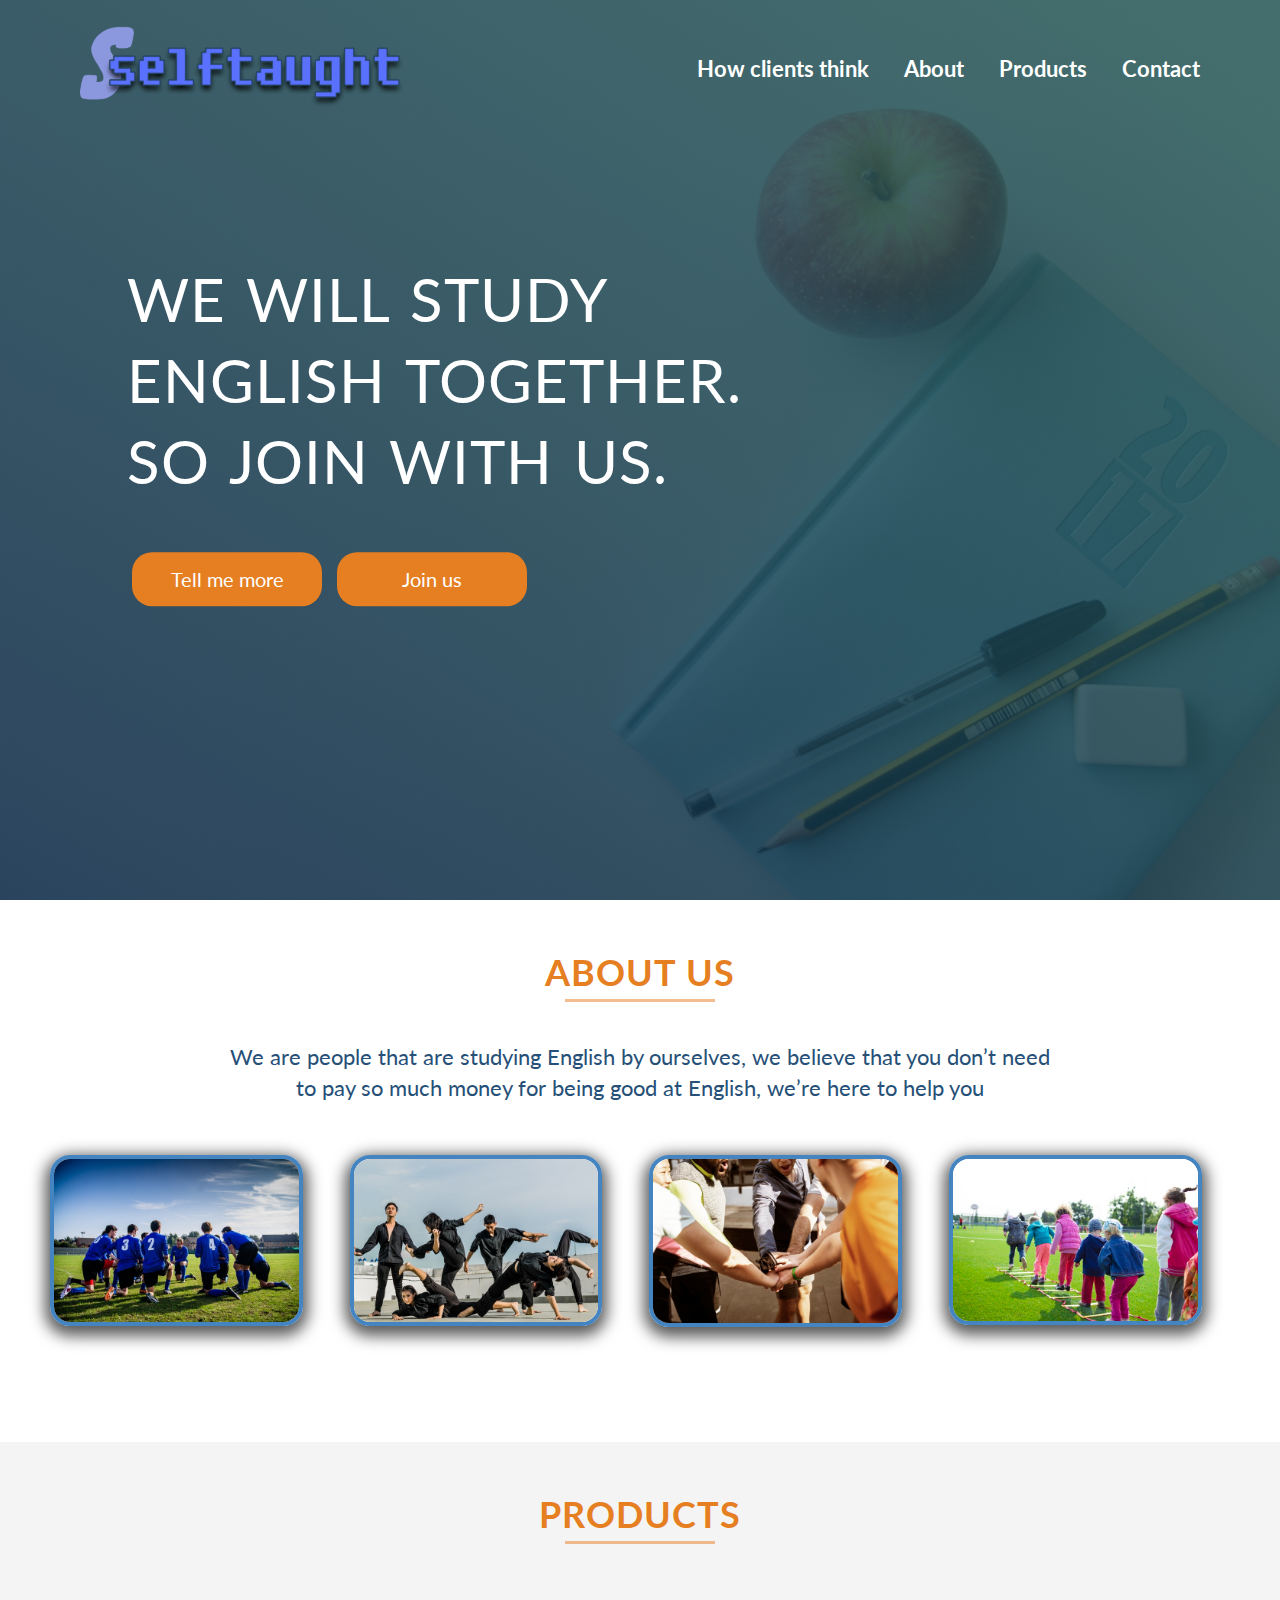
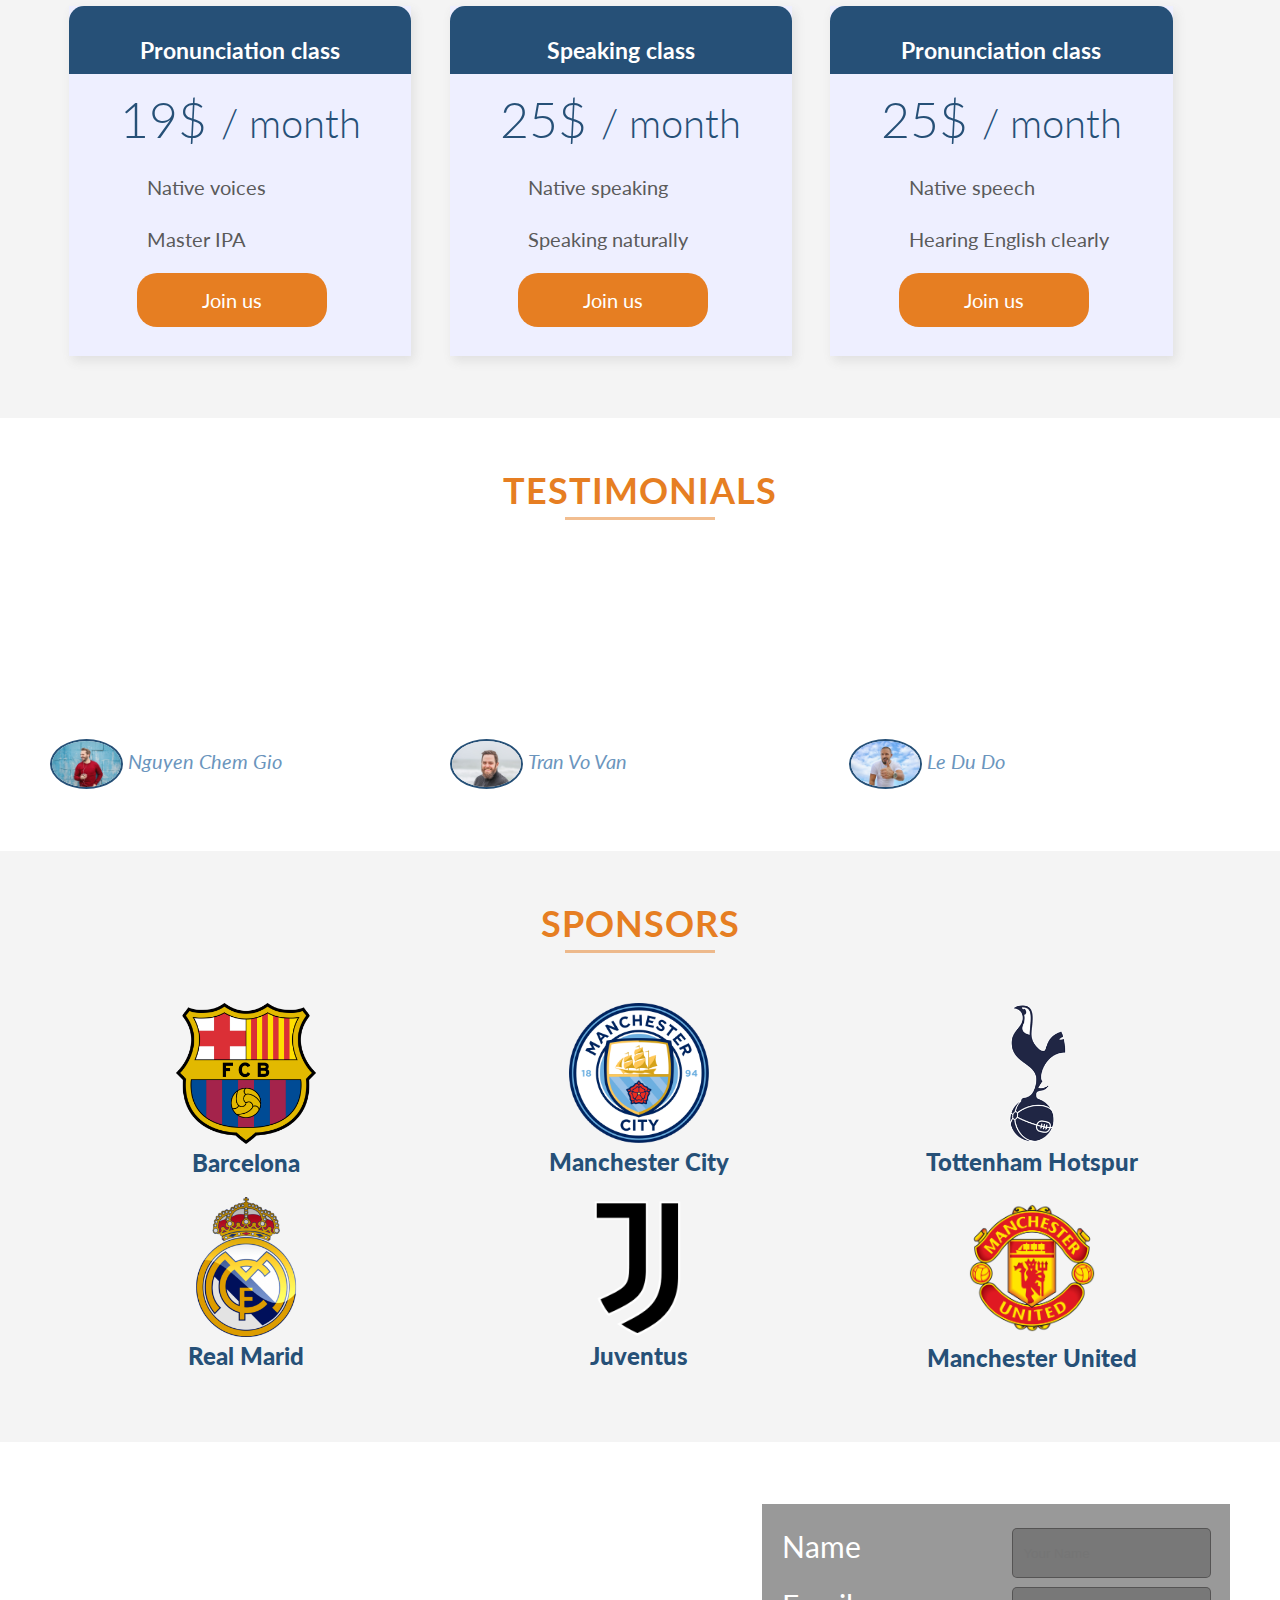
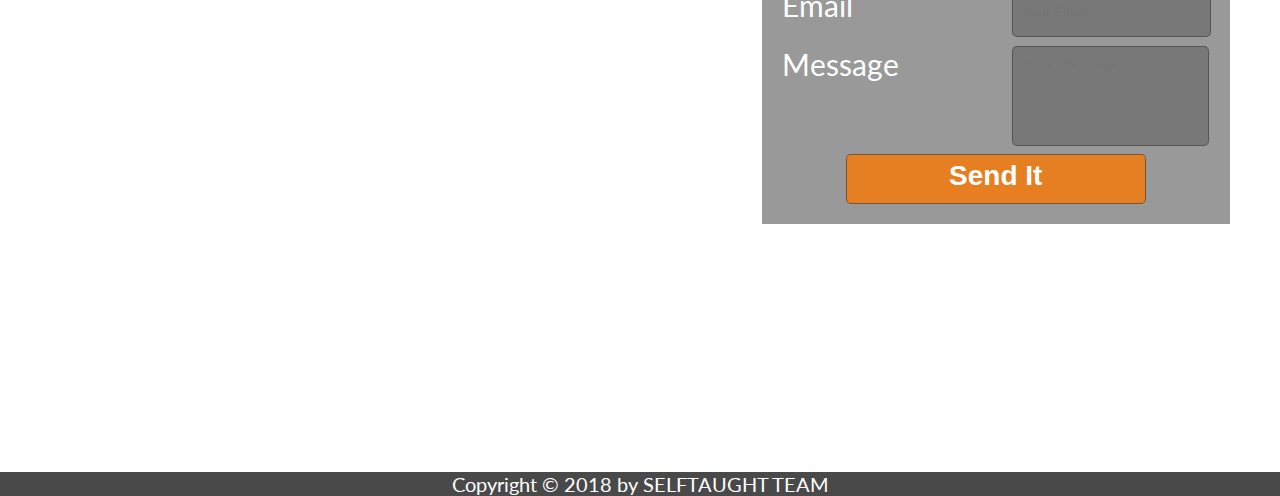
<file: index.html>
<!DOCTYPE html>
<html>
  <head>
    <title>Self Taught</title>
    <meta charset="utf-8" />
    <link
      href="https://fonts.googleapis.com/css?family=Lato:300,400,700,900"
      rel="stylesheet"
    />
    <link
      href="https://use.fontawesome.com/releases/v5.2.0/css/all.css"
      rel="stylesheet"
      integrity="sha384-hWVjflwFxL6sNzntih27bfxkr27PmbbK/iSvJ+a4+0owXq79v+lsFkW54bOGbiDQ"
      crossorigin="anonymous"
    />
    <link rel="stylesheet" href="resources/css/styles.css" />
    <link rel="stylesheet" href="vendors/css/Resposivegrids/4cols.css" />
    <link rel="stylesheet" href="vendors/css/Resposivegrids/3cols.css" />
    <link rel="stylesheet" href="vendors/css/Resposivegrids/col.css" />
    <link rel="stylesheet" href="resources/css/queries.css" />
  </head>
  <body>
    <header id="home">
      <nav>
        <a href="#home">
          <img class="logo" src="./resources/img/logo.png" alt="Logo" />
        </a>
        <ul class="main-nav">
          <!-- unorder list -->
          <li><a href="#testimonials"> How clients think </a></li>
          <!-- list item-->
          <li><a href="#about"> About </a></li>
          <li><a href="#product"> Products </a></li>
          <li><a href="#contact"> Contact </a></li>
        </ul>
      </nav>
      <div class="clearfix"></div>
      <div class="row">
        <div class="heading-main-box">
          <h1>
            We will study <br />
            English together.<br />
            So join with us.
          </h1>
          <a href="#about" class="btn"> Tell me more </a>
          <a href="#product" class="btn"> Join us </a>
        </div>
      </div>
    </header>
    <section class="about-section clearfix" id="about">
      <div class="row">
        <h2>About us</h2>
        <p class="p-long">
          We are people that are studying English by ourselves, we believe that
          you don’t need to pay so much money for being good at English, we’re
          here to help you
        </p>
      </div>
      <div class="row">
        <div class="col span_1_of_4 about-picture">
          <img src="./resources/img/activities1.jpeg" alt="activities1" />
          <p class="picture-tittle">Team working</p>
        </div>
        <div class="col span_1_of_4 about-picture">
          <img src="./resources/img/activities2.jpeg" alt="activities2" />
          <p class="picture-tittle">Funny class</p>
        </div>
        <div class="col span_1_of_4 about-picture">
          <img src="./resources/img/activities3.jpeg" alt="activities3" />
          <p class="picture-tittle">Be confident</p>
        </div>
        <div class="col span_1_of_4 about-picture">
          <img src="./resources/img/activities4.jpeg" alt="activities4" />
          <p class="picture-tittle">All our friends</p>
        </div>
      </div>
    </section>
    <section class="products-section" id="product">
      <div class="row">
        <h2>Products</h2>
        <div class="col span_1_of_3">
          <div class="product-box">
            <h3>Pronunciation class</h3>
            <p class="product-price">19$ <span>/ month</span></p>
            <ul>
              <li><i class="fas fa-check small-icon"></i>Native voices</li>
              <li><i class="fas fa-check small-icon"></i>Master IPA</li>
            </ul>
            <a href="#" class="btn">Join us</a>
          </div>
        </div>
      </div>
      <div class="row">
        <div class="col span_1_of_3">
          <div class="product-box">
            <h3>Speaking class</h3>
            <p class="product-price">25$ <span>/ month</span></p>
            <ul>
              <li><i class="fas fa-check small-icon"></i>Native speaking</li>
              <li><i class="fas fa-check small-icon"></i>Speaking naturally</li>
            </ul>
            <a href="#" class="btn">Join us</a>
          </div>
        </div>
      </div>
      <div class="row">
        <div class="col span_1_of_3">
          <div class="product-box">
            <h3>Pronunciation class</h3>
            <p class="product-price">25$ <span>/ month</span></p>
            <ul>
              <li><i class="fas fa-check small-icon"></i>Native speech</li>
              <li>
                <i class="fas fa-check small-icon"></i>Hearing English clearly
              </li>
            </ul>
            <a href="#" class="btn">Join us</a>
          </div>
        </div>
      </div>
    </section>
    <section class="testimonials-section" id="testimonials">
      <h2>Testimonials</h2>
      <div class="row">
        <div class="col span_1_of_3">
          <blockquote>
            The course is very helpful, I can speak English fluently and I think
            The SF English became my second family, I love everyone very much.
            Thank you
            <cite
              ><img src="resources/img/person5.jpeg" alt="person1" />Nguyen Chem
              Gio
            </cite>
          </blockquote>
        </div>
        <div class="col span_1_of_3">
          <blockquote>
            I believe that who came to This English centre would love this place
            as I did, when the course finished, I feel sad because studying in
            that place I always felt funny
            <cite
              ><img src="resources/img/person2.jpeg" alt="person1" />Tran Vo Van
            </cite>
          </blockquote>
        </div>
        <div class="col span_1_of_3">
          <blockquote>
            Trust me, you can master English just by joining this class, I did,
            so I believe that you can too. Hope that one day, you can come and
            join in this class
            <cite
              ><img src="resources/img/person4.jpeg" alt="person1" />Le Du Do
            </cite>
          </blockquote>
        </div>
      </div>
    </section>
    <section class="sponsors-section">
      <h2>Sponsors</h2>
      <div class="row">
        <ul class="sponsors-showcase clearfix">
          <li>
            <figure>
              <img
                class="logo-sponsors"
                src="resources/img/barcelona_logo.png"
                alt="barcelona"
              />
              <figcaption>Barcelona</figcaption>
            </figure>
          </li>
          <li>
            <figure>
              <img
                class="logo-sponsors"
                src="resources/img/mctcity_logo.png"
                alt="Manchester City"
              />
              <figcaption>Manchester City</figcaption>
            </figure>
          </li>
          <li>
            <figure>
              <img
                class="logo-sponsors"
                src="resources/img/tottenham_logo.png"
                alt="tottenham hotspur"
              />
              <figcaption>Tottenham Hotspur</figcaption>
            </figure>
          </li>
        </ul>
        <ul class="sponsors-showcase clearfix">
          <li>
            <figure>
              <img
                class="logo-sponsors"
                src="resources/img/real_logo.png"
                alt="Real Marid"
              />
              <figcaption>Real Marid</figcaption>
            </figure>
          </li>
          <li>
            <figure>
              <img
                class="logo-sponsors"
                src="resources/img/juventus_logo.png"
                alt="Juventus"
              />
              <figcaption>Juventus</figcaption>
            </figure>
          </li>
          <li>
            <figure>
              <img
                class="logo-sponsors"
                src="resources/img/mctunited_logo.png"
                alt="Manchester United"
              />
              <figcaption>Manchester United</figcaption>
            </figure>
          </li>
        </ul>
      </div>
    </section>
    <section class="contact-section" id="contact">
      <div class="row">
        <div class="col span_1_of_3">
          <ul class="information">
            <li>
              <i class="fas fa-map-marker-alt small-icon"></i>Address: 21A,
              SelfTaught street, Ha Noi
            </li>
            <li>
              <i class="fas fa-envelope small-icon"></i>Email:
              selftaughtteam@edu.com
            </li>
            <li>
              <i class="fas fa-phone small-icon"></i>Phone: (+084
              )099-923-232-320
            </li>
          </ul>
          <ul class="social-icons">
            <li><i class="fab fa-facebook"></i></li>
            <li><i class="fab fa-twitter-square"></i></li>
            <li><i class="fab fa-instagram"></i></li>
            <li><i class="fab fa-google-plus-square"></i></li>
          </ul>
        </div>
        <div class="col span_2_of_3">
          <form>
            <div class="row">
              <div class="col span_1_of_3">
                <label>Name</label>
              </div>
              <div class="col span_2_of_3">
                <input type="text" placeholder="Your Name" />
              </div>
            </div>
            <div class="row">
              <div class="col span_1_of_3">
                <label>Email</label>
              </div>
              <div class="col span_2_of_3">
                <input type="text" placeholder="Your Email" />
              </div>
            </div>
            <div class="row">
              <div class="col span_1_of_3">
                <label>Message</label>
              </div>
              <div class="col span_2_of_3">
                <textarea placeholder="Your Message"></textarea>
              </div>
            </div>
            <input type="submit" value="Send It" class="btn" />
          </form>
        </div>
      </div>
    </section>
    <footer>
      <p>Copyright &copy; 2018 by SELFTAUGHT TEAM</p>
    </footer>

    <script
      src="https://code.jquery.com/jquery-3.6.0.js"
      integrity="sha256-H+K7U5CnXl1h5ywQfKtSj8PCmoN9aaq30gDh27Xc0jk="
      crossorigin="anonymous"
    ></script>
    <script src="vendors/js/jquery.waypoints.min.js"></script>
    <script src="resources/js/scripts.js"></script>
  </body>
</html>
</file>
<file: resources/css/styles.css>
/*---------------------------------------------------------------------------------------*/
/*---------------------------------Default setup-----------------------------------------*/
/*---------------------------------------------------------------------------------------*/
* {
  margin: 0;
  padding: 0;
  box-sizing: border-box;
}

html {
  background-color: #ffffff;
  color: #5a5a5a;
  font-family: "Lato", san-serif;
  font-size: 20px;
  text-rendering: optimizeLegibility;
}

body {
  overflow-x: hidden;
}
/*---------------------------------------------------------------------------------------*/
/*---------------------------------Reuseable---------------------------------------------*/
/*---------------------------------------------------------------------------------------*/
.btn {
  text-decoration: none;
  color: white;
  background-color: #e67e22;
  padding: 15px 30px;
  border-radius: 20px;
  margin: 0px 5px;
  width: 190px;
  display: inline-block;
  text-align: center;
  transition: all 0.3s;
}
.btn:active,
.btn:hover {
  background-color: #d35400;
}
.row {
  width: 100%;
  margin: 0 auto;
}
.clearfix::after {
  content: " ";
  display: table;
  clear: both;
}
h1,
h2 {
  text-transform: uppercase;
  letter-spacing: 1px;
}
h1 {
  font-size: 300%;
  font-weight: 400;
  word-spacing: 5px;
  color: white;
  line-height: 135%;
  margin-bottom: 50px;
}
h2 {
  color: #e67e22;
  font-size: 180%;
  font-weight: 700;
  text-align: center;
}
h2:after {
  content: " ";
  display: block;
  width: 150px;
  height: 3px;
  background-color: rgba(230, 126, 34, 0.5);
  margin: 0 auto;
  margin-top: 5px;
}
h3 {
  padding-top: 30px;
  padding-bottom: 10px;
  text-align: center;
  background-color: #265077;
  color: white;
  border-top-left-radius: 15px;
  border-top-right-radius: 15px;
  margin-bottom: 15px;
}
section {
  padding: 50px;
}
.small-icon {
  color: #305679;
  font-size: 130%;
  margin-right: 10px;
}
/*---------------------------------------------------------------------------------------*/
/*---------------------------------Header------------------------------------------------*/
/*---------------------------------------------------------------------------------------*/
header {
  background-image: linear-gradient(
      to right top,
      rgba(2, 33, 64, 0.8),
      rgba(45, 95, 93, 0.85)
    ),
    url("../img/background4.jpeg");
  background-size: cover;
  background-position: center;
  height: 100vh;
  /* vh = view high*/
  background-attachment: fixed;
}
.logo {
  width: 350px;
  float: left;
  margin-left: 70px;
  margin-top: -50px;
}
.main-nav {
  float: right;
  list-style: none;
  margin-right: 50px;
  margin-top: 55px;
}
.main-nav li a {
  text-decoration: none;
  color: white;
  font-size: 110%;
  font-weight: 700;
  transition: border-bottom 0.5s;
  padding: 3px 0;
}
.main-nav li a:hover,
.main-nav li a:active {
  border-bottom: 2px solid #cccccc;
}
.main-nav li {
  display: inline-block;
  margin-right: 30px;
}
.heading-main-box {
  position: absolute;
  top: 50%;
  left: 50%;
  transform: translate(-45%, -55%);
  width: 1140px;
}
/*---------------------------------sticky------------------------------------------------*/
.sticky{
    background-color: rgba(2, 33, 64, .9);
    position: fixed;
    z-index: 900;
    width: 100%;
    top:0;
    left: 0;
    height: 80px;
}
.sticky .logo{
    width: 250px;
    margin-top: -40px;
}
.sticky .main-nav{
    margin-top: 30px;
}
.mobile-nav-icon{
  font-size: 20px;
  color: #6b95bd;
  position: absolute;
  top: 50px;
  
}
/*---------------------------------------------------------------------------------------*/
/*---------------------------------About section-----------------------------------------*/
/*---------------------------------------------------------------------------------------*/
.about-picture img {
  width: 90%;
  border-radius: 20px;
  border: 4px solid rgba(67, 132, 193, 1);
  box-shadow: 0px 5px 15px 5px;
  /*x y độ mờ độ phóng to màu*/
  transition: all 0.5s;
}
.about-picture {
  position: relative;
  margin-top: 50px;
}
.p-long {
  text-align: center;
  color: #265077;
  font-size: 22px;
  margin-top: 40px;
  margin-bottom: 40px;
  width: 70%;
  margin-left: 15%;
  line-height: 140%;
}
.picture-tittle {
  position: absolute;
  top: 50%;
  left: 50%;
  color: #c2e1fd;
  transform: translate(-65%, 100%);
  opacity: 0;
  transition: all 0.5s;
}
.about-picture:hover .picture-tittle,
.about-picture:active .picture-tittle {
  transform: translate(-65%, -50%);
  opacity: 1;
}
.about-picture:active img,
.about-picture:hover img {
  filter: blur(2px) brightness(55%);
}
/*---------------------------------------------------------------------------------------*/
/*---------------------------------Product section---------------------------------------*/
/*---------------------------------------------------------------------------------------*/
.products-section {
  background-color: #f4f4f4;
  display: inline-block;
  width: 100%;
  margin-top: 50px;
}
.products-section h2 {
  margin-bottom: 50px;
}
.product-box {
  background-color: #eeefff;
  box-shadow: 3px 5px 10px #e0e0e0;
  width: 90%;
  height: 350px;
}
.product-price {
  color: #265077;
  font-size: 250%;
  font-weight: 300;
  text-align: center;
}
.product-price span {
  font-size: 80%;
  font-weight: 80%;
}
.product-box ul li {
  margin-left: 20%;
  list-style: none;
  margin-top: 20px;
  margin-bottom: 20px;
}
.product-box .btn {
  margin-left: 20%;
}
/*---------------------------------------------------------------------------------------*/
/*---------------------------------Testimonials-section----------------------------------*/
/*---------------------------------------------------------------------------------------*/
.testimonials-section {
  background-image: linear-gradient(
      to right top,
      rgba(2, 33, 64, 0.8),
      rgba(45, 95, 93, 0.85)
    ),
    url("../img/background2.jpeg");
  display: inline-block;
  background-position: center;
  background-size: cover;
  background-attachment: fixed;
  width: 100%;
}
.testimonials-section h2 {
  margin-bottom: 70px;
}
blockquote {
  position: relative;
  width: 95%;
  font-style: italic;
  line-height: 140%;
  color: white;
}
blockquote:before {
  content: "\201C";
  display: block;
  font-size: 400%;
  position: absolute;
  top: -10px;
  left: -10px;
}
cite {
  display: block;
  color: #6b95bd;
  margin-top: 25px;
}
cite img {
  height: 50px;
  border-radius: 50%;
  border: 2px solid #265077;
  vertical-align: middle;
  margin-right: 5px;
}
/*---------------------------------------------------------------------------------------*/
/*---------------------------------Sponsors section--------------------------------------*/
/*---------------------------------------------------------------------------------------*/
.sponsors-section {
  background-color: #f4f4f4;
}
.sponsors-section h2 {
  margin-bottom: 50px;
}
.sponsors-showcase li {
  list-style: none;
  float: left;
  width: 33.3%;
  text-align: center;
  margin-bottom: 20px;
}
.logo-sponsors {
  width: 140px;
  cursor: pointer;
  transition: 0.3s;
}
figcaption {
  color: #265077;
  font-weight: 900;
  font-size: 120%;
}
.sponsors-showcase li .logo-sponsors:hover,
.sponsors-showcase li .logo-sponsors:active {
  transform: scale(1.2);
}

/*---------------------------------------------------------------------------------------*/
/*---------------------------------Contact form------------------------------------------*/
/*---------------------------------------------------------------------------------------*/
.contact-section {
  background-image: linear-gradient(
      to right top,
      rgba(2, 33, 64, 0.8),
      rgba(45, 95, 93, 0.85)
    ),
    url("../img/background5.jpeg");
  background-position: center;
  background-attachment: fixed;
  background-size: cover;
  height: 70vh;
}
.contact-section .information,
.contact-section .social-icons {
  list-style: none;
}
.information {
  color: white;
  line-height: 200%;
  margin-top: 70px;
  word-spacing: 1px;
  font-size: 95%;
}
.information .small-icon {
  color: #3b64b7;
}
.information .small-icon:hover,
.information .small-icon:active {
  transform: scale(1.3);
}
.social-icons {
  margin-top: 50px;
}
.social-icons li {
  display: inline-block;
  font-size: 250%;
  margin-left: 20px;
  color: white;
  transition: all 0.5s;
  cursor: pointer;
}
.social-icons li:hover,
.social-icons li:active {
  transform: scale(1.3);
  color: #e67e22;
}
/*---------------------------------Form--------------------------------------------------*/
form {
  background-color: rgba(0, 0, 0, 0.4);
  margin-left: 40%;
  width: 60%;
  padding: 20px;
}
form .span_1_of_3 {
  margin-right: -15%;
}
label {
  font-size: 150%;
  color: white;
  float: left;
  display: inline-block;
}
input,
textarea {
  outline: none;
  padding: 10px;
  background-color: rgba(48, 47, 47, 0.3);
  border: 1px solid rgba(70, 68, 68, 0.7);
  cursor: pointer;
  border-radius: 5px;
}
textarea {
  resize: none;
  height: 100px;
}
input {
  height: 50px;
}
form .row:last-child {
  text-align: center;
}
input[type="submit"] {
  font-weight: 700;
  font-size: 140%;
  width: 70%;
  margin-left: 15%;
  border-radius: 5px;
  padding-top: 5px;
}
input[type="text"],
textarea {
  margin-left: 150px;
}

/*---------------------------------------------------------------------------------------*/
/*---------------------------------Footer------------------------------------------------*/
/*---------------------------------------------------------------------------------------*/
footer {
  text-align: center;
  background-color: #494949;
  color: white;
  padding: 0px;
}
</file>
<file: vendors/css/Resposivegrids/4cols.css>
/*  GRID OF FOUR   ============================================================================= */

	
.span_4_of_4 {
	width: 100%; 
}

.span_3_of_4 {
	width: 74.6%; 
}

.span_2_of_4 {
	width: 49.2%; 
}

.span_1_of_4 {
	width: 23.8%; 
}


/*  GO FULL WIDTH AT LESS THAN 480 PIXELS */
</file>
<file: vendors/css/Resposivegrids/3cols.css>
/*  GRID OF THREE   ============================================================================= */

	
.span_3_of_3 {
	width: 100%; 
}

.span_2_of_3 {
	width: 66.13%; 
}

.span_1_of_3 {
	width: 32.26%; 
}


/*  GO FULL WIDTH AT LESS THAN 480 PIXELS */
</file>
<file: vendors/css/Resposivegrids/col.css>
/*  GRID COLUMN SETUP   ==================================================================== */

.col{
	display: block;
	float:left;
	margin: 1% 0 1% 1.6%;
}

.col:first-child { margin-left: 0; } /* all browsers except IE6 and lower */


/*  REMOVE MARGINS AS ALL GO FULL WIDTH AT 480 PIXELS */
</file>
<file: resources/css/queries.css>
/* Big tablet to 1200px; */
@media only screen and (max-width: 1200px) {
  html {
    font-size: 16px;
  }
  .logo {
    width: 325px;
    margin-top: -30px;
    margin-left: 50px;
  }
  .main-nav {
    margin-top: 70px;
  }
  .heading-main-box {
    transform: translate(-35%, -50%);
  }
  form {
    margin-left: 30%;
  }
  input[type="text"],
  textarea {
    margin-left: 25%;
    width: 100%;
  }
}

/* Small tablet to big tablet from 768x to 1023px */
@media only screen and (max-width: 1023px) {
  .logo {
    width: 300px;
    margin-left: 40px;
    margin-top: -50px;
  }
  .main-nav {
    margin-top: 40px;
    margin-right: 15px;
  }
  .main-nav li {
    margin-right: 10px;
  }
  .heading-main-box {
    transform: translate(-30%, -50%);
  }
  .product-box {
    height: 300px;
  }
  .product-box ul li {
    font-size: 11px;
  }
  .product-box a.btn {
    width: 60%;
  }
  label {
    margin-top: 10px;
    font-size: 100%;
  }
  .social-icons li {
    margin-left: 10px;
  }
  .information li {
    font-size: 80%;
  }
  h3 {
    padding-top: 10px;
  }
}

/* Small phones to small tablets */
@media only screen and (max-width: 767px) {
  html {
    font-size: 10px;
  }
  .logo {
    width: 350px;
    margin-left: 12%;
    margin-top: -20px;
  }
  .main-nav {
    margin-top: 40px;
    margin-right: 15px;
    visibility: hidden;
  }
  .main-nav li {
    margin-right: 5px;
  }
  .heading-main-box {
    transform: translate(-15%, -50%);
  }
  .heading-main-box .btn {
    width: 15%;
  }
  .product-box ul li {
    font-size: 9px;
  }
  h3 {
    font-size: 100%;
  }
  .product-price {
    font-size: 150%;
  }
  .product-box a.btn {
    width: 60%;
    padding: 5px 0;
  }
  .product-box {
    height: 200px;
  }
  cite img {
    height: 22px;
  }
  .information li {
    font-size: 70%;
  }
  .social-icons {
    margin-top: 30px;
  }
  .social-icons li {
    margin-left: 10px;
    font-size: 200%;
  }
  .p-long {
    font-size: 15px;
  }
  .logo-sponsors {
    width: 80px;
  }
  .sponsors-showcase li .logo-sponsors:hover,
  .sponsors-showcase li .logo-sponsors:active {
    transform: scale(1.2);
  }
  figcaption {
    margin-top: 5px;
  }
  .col {
    width: 100%;
  }
  .span_1_of_4,
  .span_1_of_3 {
    margin: 10px 0;
  }
  .about-picture {
    text-align: center;
  }
  .products-section .product-box {
    margin: 0 auto;
    width: 50%;
  }
  form {
    width: 80%;
    margin-left: 10%;
  }
  label {
    font-size: 20px;
  }
  input[type="text"],
  textarea {
    margin-left: 0;
    width: 100%;
  }
  .contact-section {
    height: 130vh;
    font-size: 20px;
  }
  .information {
    margin: 0;
  }
  .contact-section ul.information li {
    padding: 0 50px;
  }
  .contact-section ul.social-icons {
    margin: 10px auto;
  }
  .contact-section ul.social-icons li {
    width: 20%;
    text-align: center;
    margin-right: 10px;
  }
}

/* Small phones from 0 to 480px; */
@media only screen and (max-width: 480px) {
  .heading-main-box {
    transform: translate(-17.5%, -50%);
  }
  .contact-section div.span_1_of_3 {
    width: 100%;
  }
  .contact-section .span_2_of_3 {
    width: 100%;
  }
  form {
    margin: 0 auto;
    width: 100%;
  }
  .information li {
    font-size: 120%;
  }
  .information ul {
    margin-top: 10px;
  }
  .col {
    width: 100%;
  }
  .contact-section {
    height: 100000000vh;
  }
  .contact-section ul.social-icons li {
    width: 15%;
    text-align: center;
    margin: 0 13px;
  }
}
</file>
